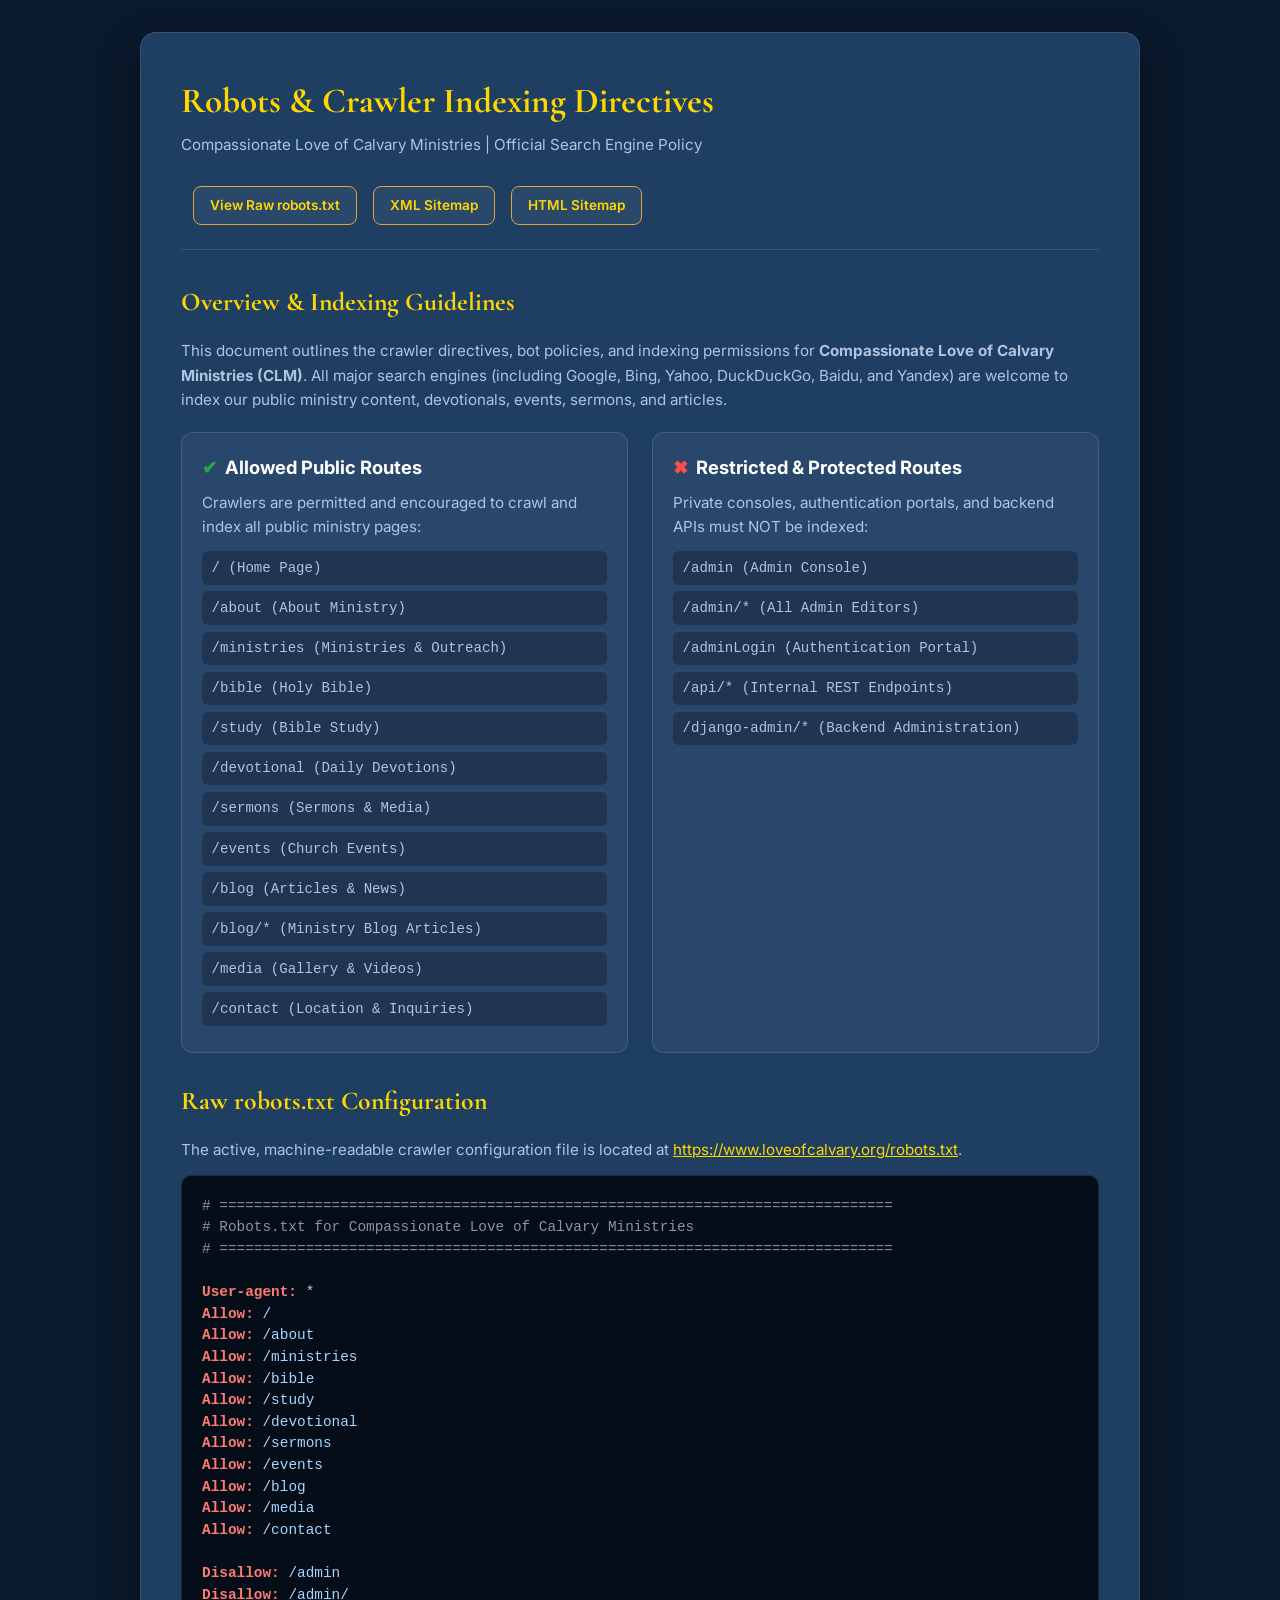
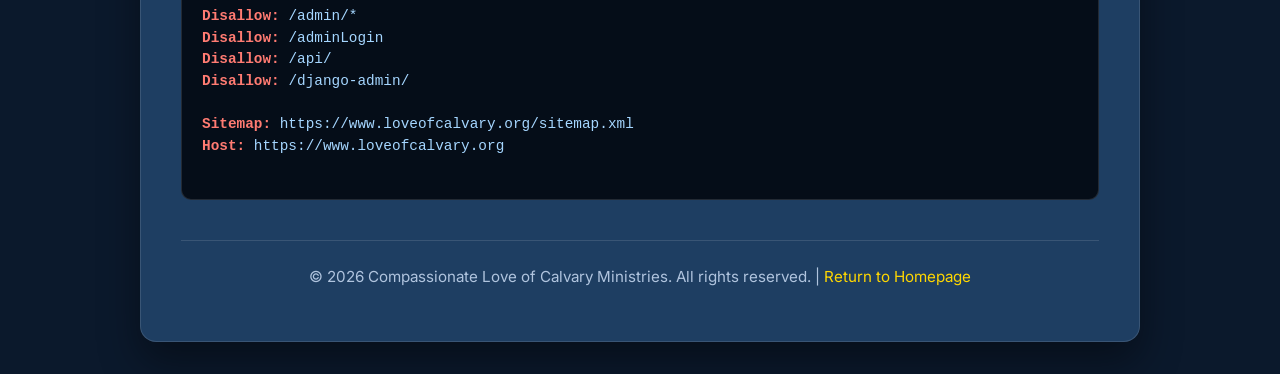
<file: public/robots.html>
<!DOCTYPE html>
<html lang="en" dir="ltr">
<head>
  <meta charset="UTF-8" />
  <meta name="viewport" content="width=device-width, initial-scale=1.0" />
  <title>Compassionate Love of Calvary Ministries</title>
  <meta name="description" content="Official Search Engine Bot Directives, Crawler Rules, and Indexing Policies for Compassionate Love of Calvary Ministries." />
  <meta name="robots" content="index, follow" />
  <link rel="canonical" href="https://www.loveofcalvary.org/robots.html" />
  <link rel="sitemap" type="application/xml" title="Sitemap" href="https://www.loveofcalvary.org/sitemap.xml"/>
  
  <!-- Google Fonts -->
  <link rel="preconnect" href="https://fonts.googleapis.com">
  <link rel="preconnect" href="https://fonts.gstatic.com" crossorigin>
  <link href="https://fonts.googleapis.com/css2?family=Cormorant+Garamond:wght@600;700&family=Inter:wght@400;500;600;700&display=swap" rel="stylesheet">

  <style>
    :root {
      --bg-primary: #0B192C;
      --bg-surface: #1E3E62;
      --bg-card: rgba(255, 255, 255, 0.05);
      --text-main: #FFFFFF;
      --text-muted: #B0C4DE;
      --gold-primary: #FFD700;
      --gold-accent: #E6A23C;
      --success: #28a745;
      --danger: #ff4d4f;
      --border-color: rgba(255, 255, 255, 0.12);
    }

    * {
      box-sizing: border-box;
      margin: 0;
      padding: 0;
    }

    body {
      font-family: 'Inter', -apple-system, BlinkMacSystemFont, 'Segoe UI', Roboto, sans-serif;
      background-color: var(--bg-primary);
      color: var(--text-main);
      line-height: 1.6;
      padding: 2rem 1rem;
    }

    .container {
      max-width: 1000px;
      margin: 0 auto;
      background: var(--bg-surface);
      border: 1px solid var(--border-color);
      border-radius: 16px;
      padding: 2.5rem;
      box-shadow: 0 20px 40px rgba(0, 0, 0, 0.4);
    }

    header {
      border-bottom: 1px solid var(--border-color);
      padding-bottom: 1.5rem;
      margin-bottom: 2rem;
      display: flex;
      justify-content: space-between;
      align-items: center;
      flex-wrap: wrap;
      gap: 1rem;
    }

    .brand h1 {
      font-family: 'Cormorant Garamond', Georgia, serif;
      font-size: 2.2rem;
      color: var(--gold-primary);
      margin-bottom: 0.25rem;
    }

    .brand p {
      color: var(--text-muted);
      font-size: 0.95rem;
    }

    .quick-links a {
      display: inline-block;
      margin-left: 0.75rem;
      padding: 0.5rem 1rem;
      background: var(--bg-card);
      border: 1px solid var(--gold-accent);
      color: var(--gold-primary);
      text-decoration: none;
      border-radius: 8px;
      font-size: 0.85rem;
      font-weight: 600;
      transition: all 0.2s ease;
    }

    .quick-links a:hover {
      background: var(--gold-primary);
      color: var(--bg-primary);
    }

    h2 {
      font-family: 'Cormorant Garamond', Georgia, serif;
      font-size: 1.6rem;
      color: var(--gold-primary);
      margin: 1.75rem 0 1rem;
    }

    p, li {
      color: var(--text-muted);
      font-size: 0.95rem;
      margin-bottom: 0.75rem;
    }

    .grid {
      display: grid;
      grid-template-columns: repeat(auto-fit, minmax(280px, 1fr));
      gap: 1.5rem;
      margin-top: 1.25rem;
    }

    .card {
      background: var(--bg-card);
      border: 1px solid var(--border-color);
      border-radius: 12px;
      padding: 1.25rem;
    }

    .card h3 {
      font-size: 1.15rem;
      margin-bottom: 0.5rem;
      display: flex;
      align-items: center;
      gap: 0.5rem;
    }

    .tag-allowed {
      color: var(--success);
      font-weight: 700;
    }

    .tag-disallowed {
      color: var(--danger);
      font-weight: 700;
    }

    ul.code-list {
      list-style-type: none;
      margin-top: 0.5rem;
    }

    ul.code-list li {
      font-family: monospace;
      background: rgba(0, 0, 0, 0.25);
      padding: 0.35rem 0.6rem;
      border-radius: 6px;
      margin-bottom: 0.4rem;
      font-size: 0.88rem;
    }

    pre.code-block {
      background: #050d18;
      border: 1px solid var(--border-color);
      border-radius: 10px;
      padding: 1.25rem;
      overflow-x: auto;
      font-family: monospace;
      font-size: 0.9rem;
      color: #79c0ff;
      line-height: 1.5;
    }

    .comment {
      color: #8b949e;
    }

    .directive {
      color: #ff7b72;
      font-weight: bold;
    }

    .value {
      color: #a5d6ff;
    }

    footer {
      margin-top: 2.5rem;
      padding-top: 1.5rem;
      border-top: 1px solid var(--border-color);
      text-align: center;
      font-size: 0.85rem;
      color: var(--text-muted);
    }

    footer a {
      color: var(--gold-primary);
      text-decoration: none;
    }
  </style>
</head>
<body>

  <div class="container">
    <header>
      <div class="brand">
        <h1>Robots &amp; Crawler Indexing Directives</h1>
        <p>Compassionate Love of Calvary Ministries | Official Search Engine Policy</p>
      </div>
      <div class="quick-links">
        <a href="/robots.txt" target="_blank">View Raw robots.txt</a>
        <a href="/sitemap.xml" target="_blank">XML Sitemap</a>
        <a href="/sitemap.html">HTML Sitemap</a>
      </div>
    </header>

    <section>
      <h2>Overview &amp; Indexing Guidelines</h2>
      <p>
        This document outlines the crawler directives, bot policies, and indexing permissions for <strong>Compassionate Love of Calvary Ministries (CLM)</strong>. All major search engines (including Google, Bing, Yahoo, DuckDuckGo, Baidu, and Yandex) are welcome to index our public ministry content, devotionals, events, sermons, and articles.
      </p>
    </section>

    <div class="grid">
      <div class="card">
        <h3><span class="tag-allowed">✔</span> Allowed Public Routes</h3>
        <p>Crawlers are permitted and encouraged to crawl and index all public ministry pages:</p>
        <ul class="code-list">
          <li><code>/ (Home Page)</code></li>
          <li><code>/about (About Ministry)</code></li>
          <li><code>/ministries (Ministries &amp; Outreach)</code></li>
          <li><code>/bible (Holy Bible)</code></li>
          <li><code>/study (Bible Study)</code></li>
          <li><code>/devotional (Daily Devotions)</code></li>
          <li><code>/sermons (Sermons &amp; Media)</code></li>
          <li><code>/events (Church Events)</code></li>
          <li><code>/blog (Articles &amp; News)</code></li>
          <li><code>/blog/* (Ministry Blog Articles)</code></li>
          <li><code>/media (Gallery &amp; Videos)</code></li>
          <li><code>/contact (Location &amp; Inquiries)</code></li>
        </ul>
      </div>

      <div class="card">
        <h3><span class="tag-disallowed">✖</span> Restricted &amp; Protected Routes</h3>
        <p>Private consoles, authentication portals, and backend APIs must NOT be indexed:</p>
        <ul class="code-list">
          <li><code>/admin (Admin Console)</code></li>
          <li><code>/admin/* (All Admin Editors)</code></li>
          <li><code>/adminLogin (Authentication Portal)</code></li>
          <li><code>/api/* (Internal REST Endpoints)</code></li>
          <li><code>/django-admin/* (Backend Administration)</code></li>
        </ul>
      </div>
    </div>

    <section>
      <h2>Raw robots.txt Configuration</h2>
      <p>The active, machine-readable crawler configuration file is located at <a href="/robots.txt" style="color: var(--gold-primary);">https://www.loveofcalvary.org/robots.txt</a>.</p>
      <pre class="code-block">
<span class="comment"># ==============================================================================</span>
<span class="comment"># Robots.txt for Compassionate Love of Calvary Ministries</span>
<span class="comment"># ==============================================================================</span>

<span class="directive">User-agent:</span> <span class="value">*</span>
<span class="directive">Allow:</span> <span class="value">/</span>
<span class="directive">Allow:</span> <span class="value">/about</span>
<span class="directive">Allow:</span> <span class="value">/ministries</span>
<span class="directive">Allow:</span> <span class="value">/bible</span>
<span class="directive">Allow:</span> <span class="value">/study</span>
<span class="directive">Allow:</span> <span class="value">/devotional</span>
<span class="directive">Allow:</span> <span class="value">/sermons</span>
<span class="directive">Allow:</span> <span class="value">/events</span>
<span class="directive">Allow:</span> <span class="value">/blog</span>
<span class="directive">Allow:</span> <span class="value">/media</span>
<span class="directive">Allow:</span> <span class="value">/contact</span>

<span class="directive">Disallow:</span> <span class="value">/admin</span>
<span class="directive">Disallow:</span> <span class="value">/admin/</span>
<span class="directive">Disallow:</span> <span class="value">/admin/*</span>
<span class="directive">Disallow:</span> <span class="value">/adminLogin</span>
<span class="directive">Disallow:</span> <span class="value">/api/</span>
<span class="directive">Disallow:</span> <span class="value">/django-admin/</span>

<span class="directive">Sitemap:</span> <span class="value">https://www.loveofcalvary.org/sitemap.xml</span>
<span class="directive">Host:</span> <span class="value">https://www.loveofcalvary.org</span>
      </pre>
    </section>

    <footer>
      <p>&copy; 2026 Compassionate Love of Calvary Ministries. All rights reserved. | <a href="/">Return to Homepage</a></p>
    </footer>
  </div>

</body>
</html>
</file>
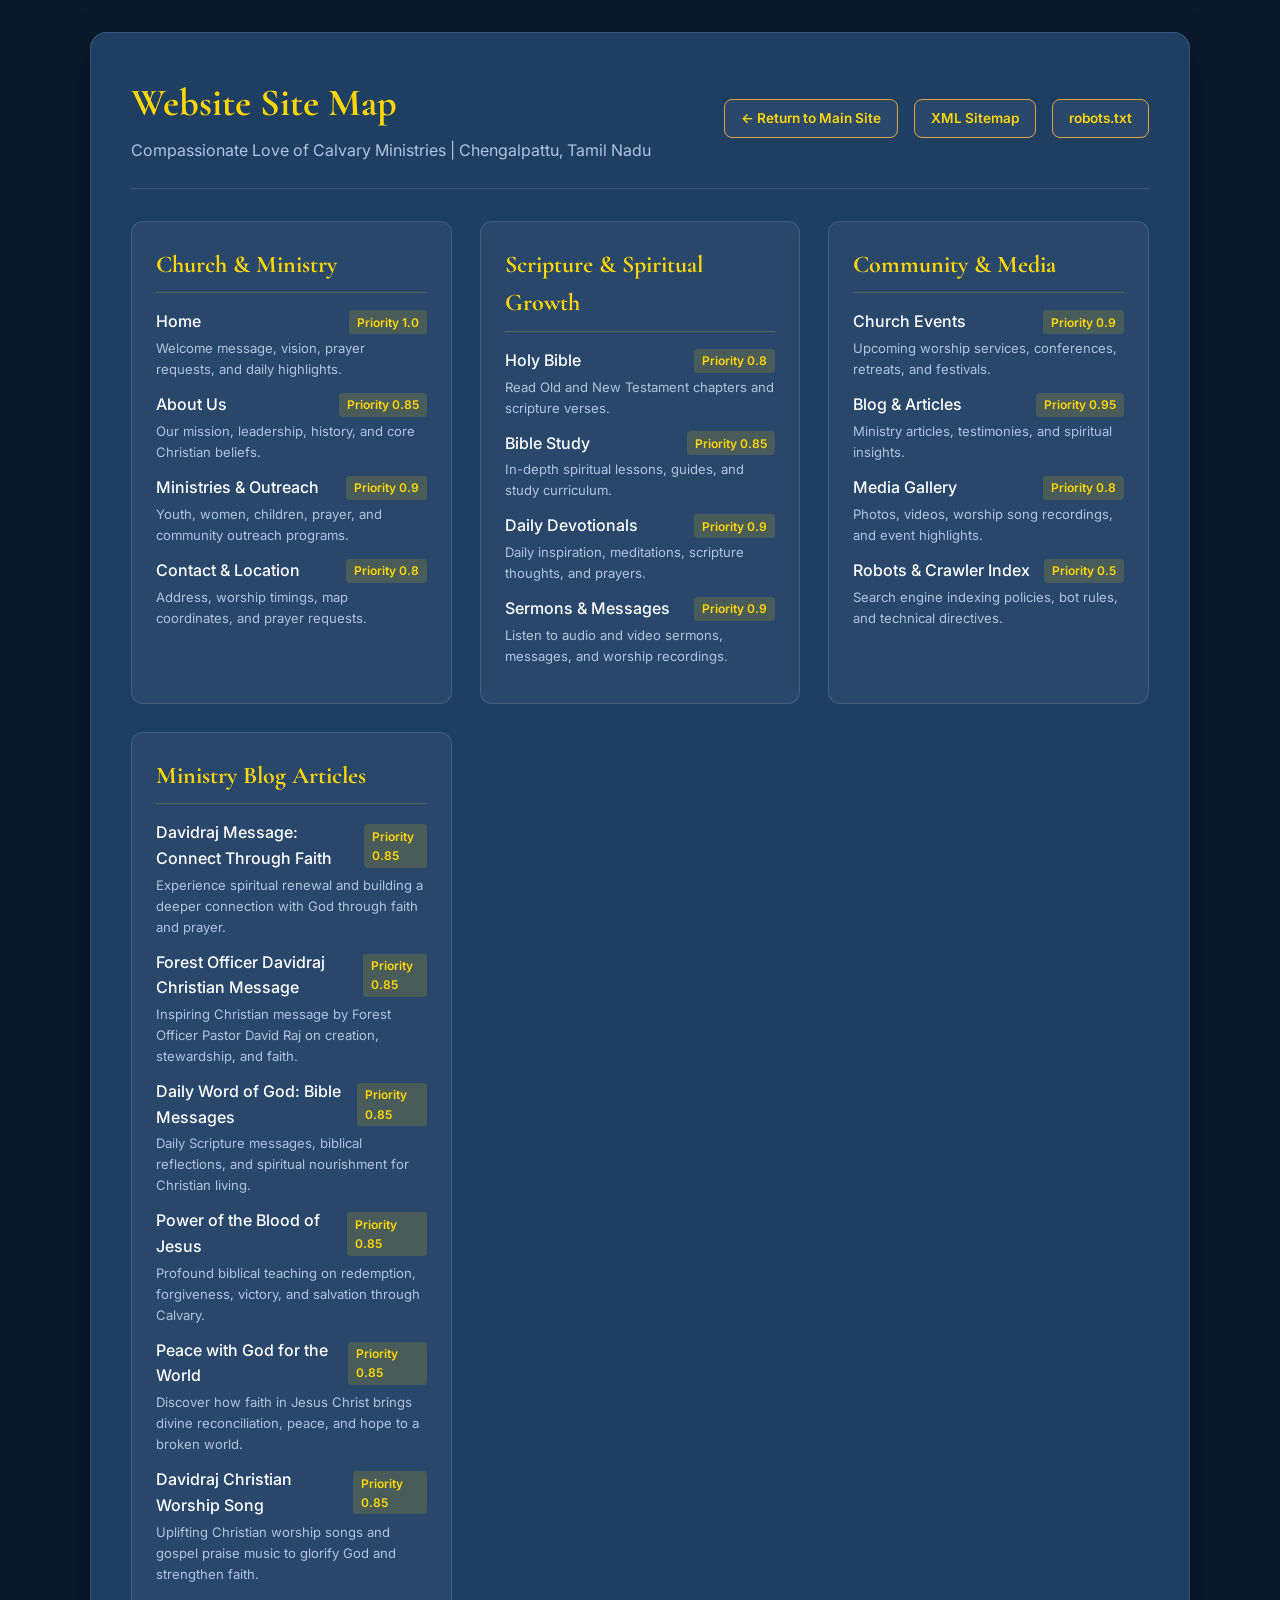
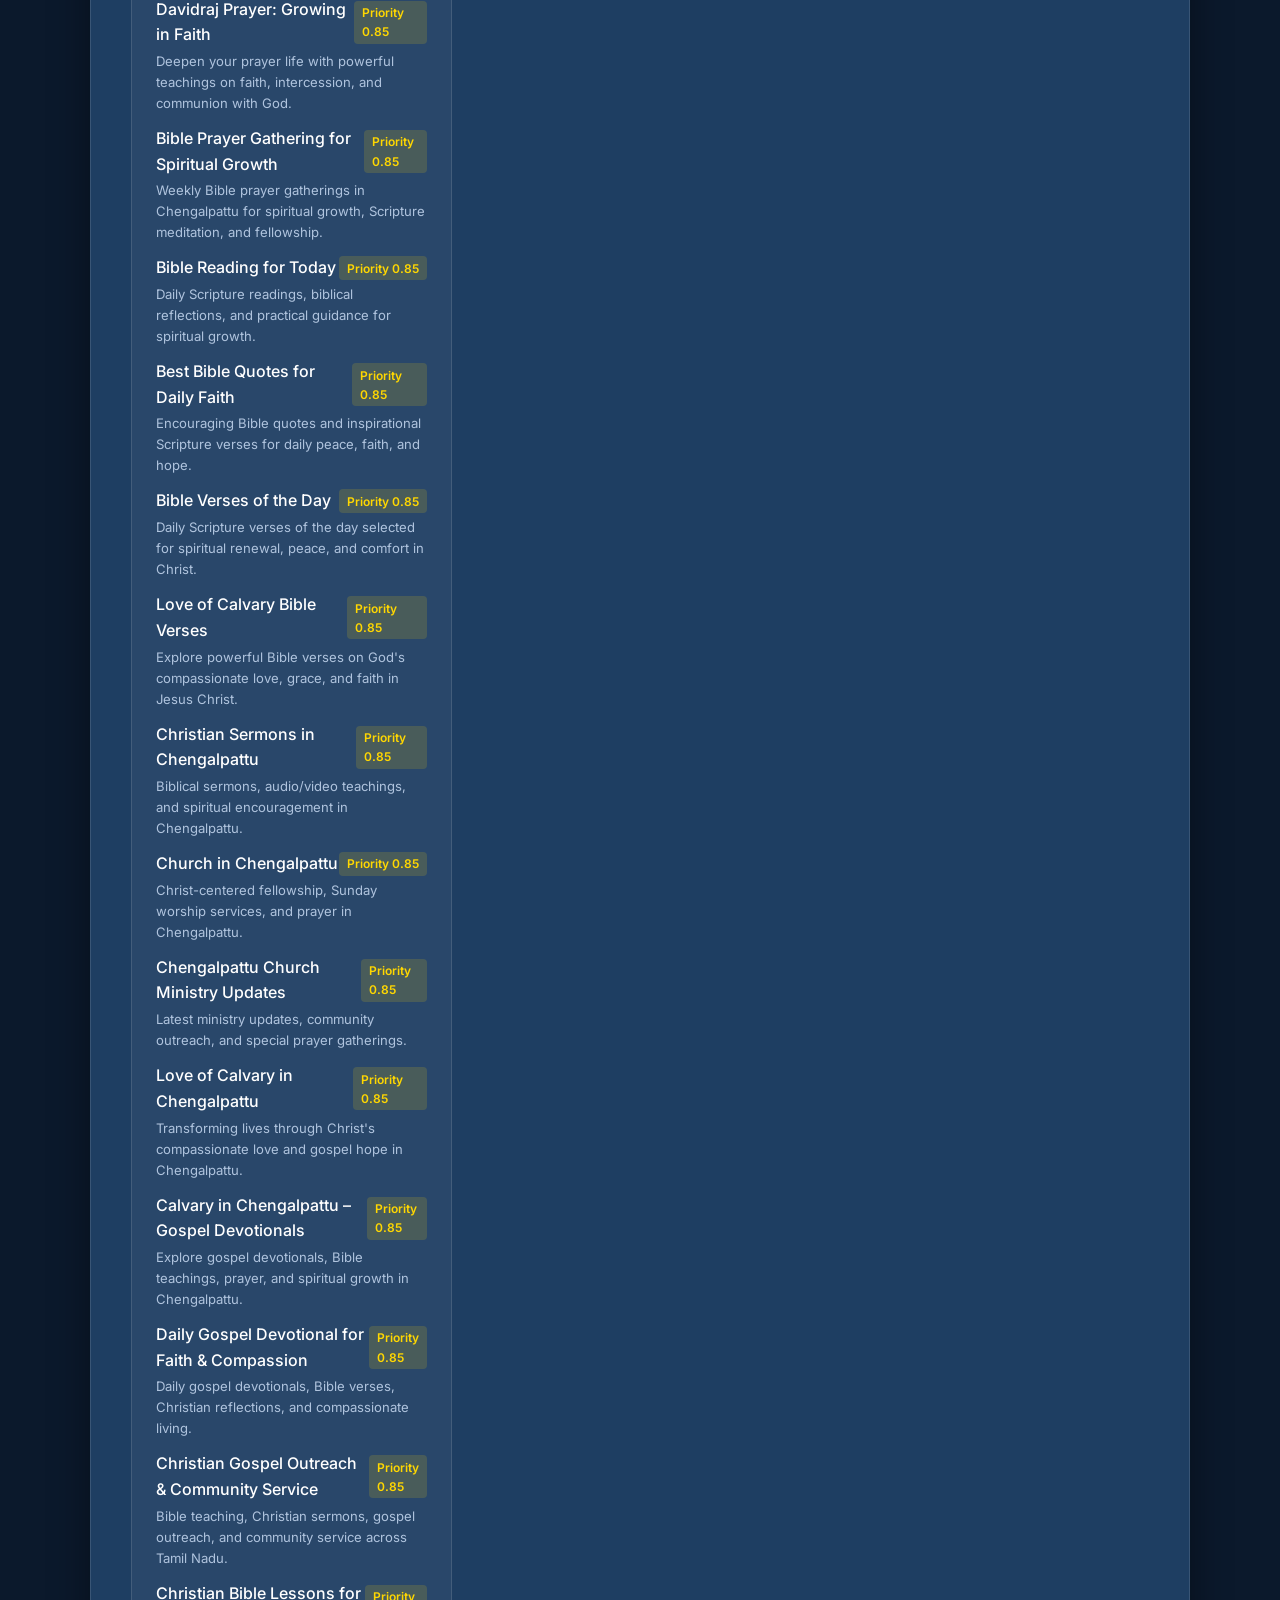
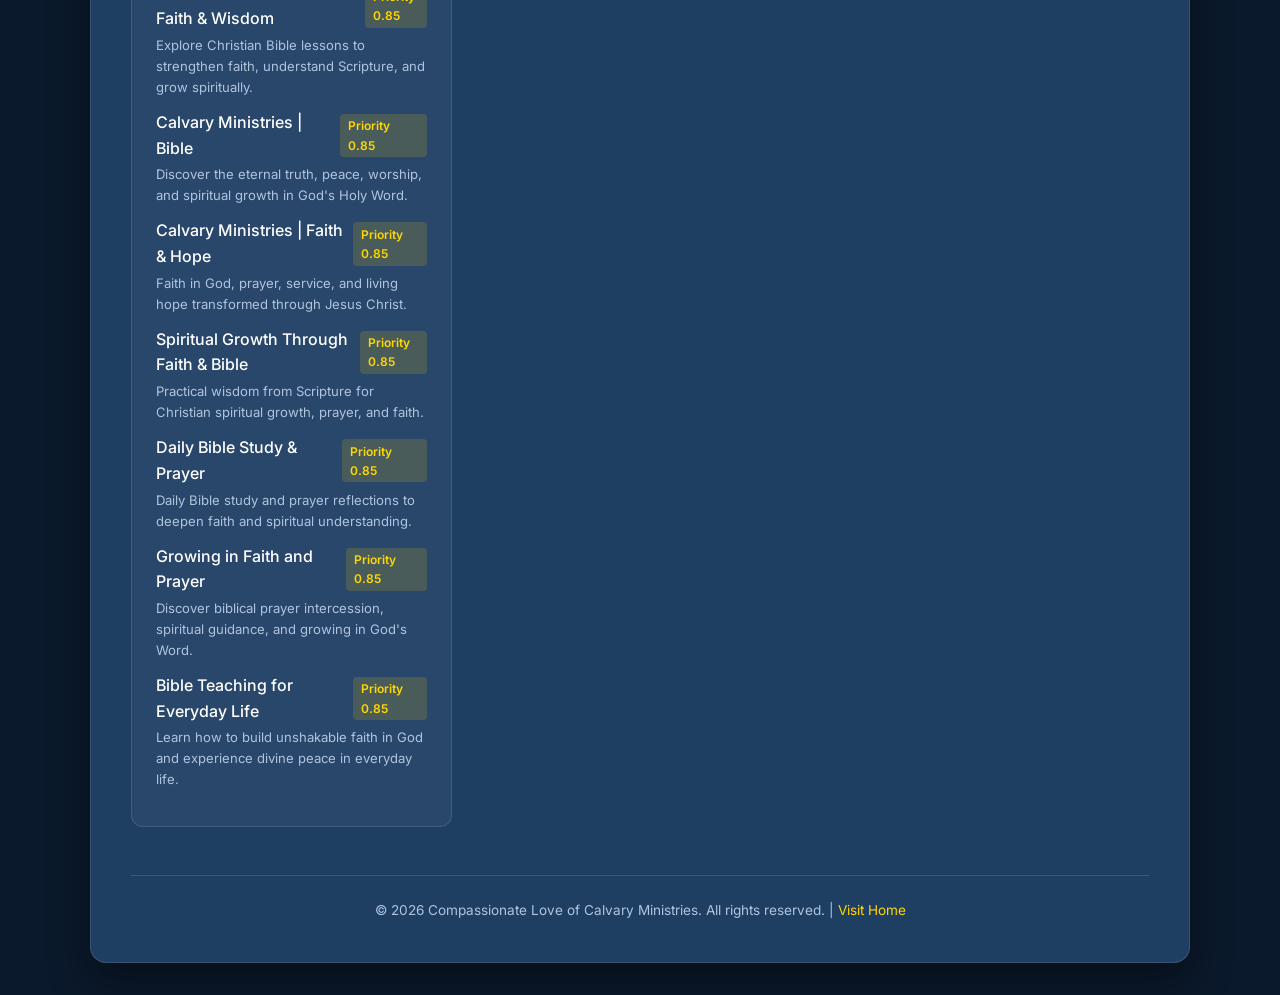
<file: public/sitemap.html>
<!DOCTYPE html>
<html lang="en" dir="ltr">
<head>
  <meta charset="UTF-8" />
  <meta name="viewport" content="width=device-width, initial-scale=1.0" />
  <title>Compassionate Love of Calvary Ministries</title>
  <meta name="description" content="Complete HTML Sitemap for Compassionate Love of Calvary Ministries. Explore all ministries, Bible studies, devotionals, sermons, events, and resources." />
  <meta name="robots" content="index, follow" />
  <link rel="canonical" href="https://www.loveofcalvary.org/sitemap.html" />
  <link rel="sitemap" type="application/xml" title="Sitemap" href="https://www.loveofcalvary.org/sitemap.xml" />
  
  <!-- Google Fonts -->
  <link rel="preconnect" href="https://fonts.googleapis.com">
  <link rel="preconnect" href="https://fonts.gstatic.com" crossorigin>
  <link href="https://fonts.googleapis.com/css2?family=Cormorant+Garamond:wght@600;700&family=Inter:wght@400;500;600;700&display=swap" rel="stylesheet">

  <style>
    :root {
      --bg-primary: #0B192C;
      --bg-surface: #1E3E62;
      --bg-card: rgba(255, 255, 255, 0.05);
      --text-main: #FFFFFF;
      --text-muted: #B0C4DE;
      --gold-primary: #FFD700;
      --gold-accent: #E6A23C;
      --border-color: rgba(255, 255, 255, 0.12);
    }

    * {
      box-sizing: border-box;
      margin: 0;
      padding: 0;
    }

    body {
      font-family: 'Inter', -apple-system, BlinkMacSystemFont, 'Segoe UI', Roboto, sans-serif;
      background-color: var(--bg-primary);
      color: var(--text-main);
      line-height: 1.6;
      padding: 2rem 1rem;
    }

    .container {
      max-width: 1100px;
      margin: 0 auto;
      background: var(--bg-surface);
      border: 1px solid var(--border-color);
      border-radius: 16px;
      padding: 2.5rem;
      box-shadow: 0 20px 40px rgba(0, 0, 0, 0.4);
    }

    header {
      border-bottom: 1px solid var(--border-color);
      padding-bottom: 1.5rem;
      margin-bottom: 2rem;
      display: flex;
      justify-content: space-between;
      align-items: center;
      flex-wrap: wrap;
      gap: 1rem;
    }

    .brand h1 {
      font-family: 'Cormorant Garamond', Georgia, serif;
      font-size: 2.4rem;
      color: var(--gold-primary);
      margin-bottom: 0.25rem;
    }

    .brand p {
      color: var(--text-muted);
      font-size: 1rem;
    }

    .quick-links a {
      display: inline-block;
      margin-left: 0.75rem;
      padding: 0.5rem 1rem;
      background: var(--bg-card);
      border: 1px solid var(--gold-accent);
      color: var(--gold-primary);
      text-decoration: none;
      border-radius: 8px;
      font-size: 0.85rem;
      font-weight: 600;
      transition: all 0.2s ease;
    }

    .quick-links a:hover {
      background: var(--gold-primary);
      color: var(--bg-primary);
    }

    .sitemap-grid {
      display: grid;
      grid-template-columns: repeat(auto-fit, minmax(300px, 1fr));
      gap: 1.75rem;
      margin-top: 2rem;
    }

    .category-card {
      background: var(--bg-card);
      border: 1px solid var(--border-color);
      border-radius: 12px;
      padding: 1.5rem;
      transition: transform 0.2s ease, border-color 0.2s ease;
    }

    .category-card:hover {
      transform: translateY(-3px);
      border-color: var(--gold-primary);
    }

    .category-card h2 {
      font-family: 'Cormorant Garamond', Georgia, serif;
      font-size: 1.5rem;
      color: var(--gold-primary);
      margin-bottom: 1rem;
      border-bottom: 1px solid rgba(255, 215, 0, 0.2);
      padding-bottom: 0.5rem;
    }

    .link-list {
      list-style-type: none;
    }

    .link-list li {
      margin-bottom: 0.75rem;
    }

    .link-list a {
      color: #FFFFFF;
      text-decoration: none;
      font-weight: 500;
      display: flex;
      justify-content: space-between;
      align-items: center;
      transition: color 0.2s ease;
    }

    .link-list a:hover {
      color: var(--gold-primary);
    }

    .link-desc {
      font-size: 0.82rem;
      color: var(--text-muted);
      display: block;
      margin-top: 0.2rem;
    }

    .badge {
      font-size: 0.75rem;
      background: rgba(255, 215, 0, 0.15);
      color: var(--gold-primary);
      padding: 0.15rem 0.5rem;
      border-radius: 4px;
      font-weight: 600;
    }

    footer {
      margin-top: 3rem;
      padding-top: 1.5rem;
      border-top: 1px solid var(--border-color);
      text-align: center;
      font-size: 0.85rem;
      color: var(--text-muted);
    }

    footer a {
      color: var(--gold-primary);
      text-decoration: none;
    }
  </style>
</head>
<body>

  <div class="container">
    <header>
      <div class="brand">
        <h1>Website Site Map</h1>
        <p>Compassionate Love of Calvary Ministries | Chengalpattu, Tamil Nadu</p>
      </div>
      <div class="quick-links">
        <a href="/">← Return to Main Site</a>
        <a href="/sitemap.xml" target="_blank">XML Sitemap</a>
        <a href="/robots.txt" target="_blank">robots.txt</a>
      </div>
    </header>

    <div class="sitemap-grid">
      <!-- Main Ministry Pages -->
      <div class="category-card">
        <h2>Church &amp; Ministry</h2>
        <ul class="link-list">
          <li>
            <a href="/">Home <span class="badge">Priority 1.0</span></a>
            <span class="link-desc">Welcome message, vision, prayer requests, and daily highlights.</span>
          </li>
          <li>
            <a href="/about">About Us <span class="badge">Priority 0.85</span></a>
            <span class="link-desc">Our mission, leadership, history, and core Christian beliefs.</span>
          </li>
          <li>
            <a href="/ministries">Ministries &amp; Outreach <span class="badge">Priority 0.9</span></a>
            <span class="link-desc">Youth, women, children, prayer, and community outreach programs.</span>
          </li>
          <li>
            <a href="/contact">Contact &amp; Location <span class="badge">Priority 0.8</span></a>
            <span class="link-desc">Address, worship timings, map coordinates, and prayer requests.</span>
          </li>
        </ul>
      </div>

      <!-- Spiritual Growth & Resources -->
      <div class="category-card">
        <h2>Scripture &amp; Spiritual Growth</h2>
        <ul class="link-list">
          <li>
            <a href="/bible">Holy Bible <span class="badge">Priority 0.8</span></a>
            <span class="link-desc">Read Old and New Testament chapters and scripture verses.</span>
          </li>
          <li>
            <a href="/study">Bible Study <span class="badge">Priority 0.85</span></a>
            <span class="link-desc">In-depth spiritual lessons, guides, and study curriculum.</span>
          </li>
          <li>
            <a href="/devotional">Daily Devotionals <span class="badge">Priority 0.9</span></a>
            <span class="link-desc">Daily inspiration, meditations, scripture thoughts, and prayers.</span>
          </li>
          <li>
            <a href="/sermons">Sermons &amp; Messages <span class="badge">Priority 0.9</span></a>
            <span class="link-desc">Listen to audio and video sermons, messages, and worship recordings.</span>
          </li>
        </ul>
      </div>

      <!-- Fellowship & Media -->
      <div class="category-card">
        <h2>Community &amp; Media</h2>
        <ul class="link-list">
          <li>
            <a href="/events">Church Events <span class="badge">Priority 0.9</span></a>
            <span class="link-desc">Upcoming worship services, conferences, retreats, and festivals.</span>
          </li>
          <li>
            <a href="/blog">Blog &amp; Articles <span class="badge">Priority 0.95</span></a>
            <span class="link-desc">Ministry articles, testimonies, and spiritual insights.</span>
          </li>
          <li>
            <a href="/media">Media Gallery <span class="badge">Priority 0.8</span></a>
            <span class="link-desc">Photos, videos, worship song recordings, and event highlights.</span>
          </li>
          <li>
            <a href="/robots.html">Robots &amp; Crawler Index <span class="badge">Priority 0.5</span></a>
            <span class="link-desc">Search engine indexing policies, bot rules, and technical directives.</span>
          </li>
        </ul>
      </div>

      <!-- Ministry Blog Articles (Google Indexing & Search Crawling) -->
      <div class="category-card">
        <h2>Ministry Blog Articles</h2>
        <ul class="link-list">
          <li>
            <a href="/blog/davidraj-message-connect-through-faith-and-prayer/">Davidraj Message: Connect Through Faith <span class="badge">Priority 0.85</span></a>
            <span class="link-desc">Experience spiritual renewal and building a deeper connection with God through faith and prayer.</span>
          </li>
          <li>
            <a href="/blog/forest-officer-davidraj-christian-message/">Forest Officer Davidraj Christian Message <span class="badge">Priority 0.85</span></a>
            <span class="link-desc">Inspiring Christian message by Forest Officer Pastor David Raj on creation, stewardship, and faith.</span>
          </li>
          <li>
            <a href="/blog/daily-word-of-god-bible-messages/">Daily Word of God: Bible Messages <span class="badge">Priority 0.85</span></a>
            <span class="link-desc">Daily Scripture messages, biblical reflections, and spiritual nourishment for Christian living.</span>
          </li>
          <li>
            <a href="/blog/power-of-the-blood-of-jesus-in-christian-faith/">Power of the Blood of Jesus <span class="badge">Priority 0.85</span></a>
            <span class="link-desc">Profound biblical teaching on redemption, forgiveness, victory, and salvation through Calvary.</span>
          </li>
          <li>
            <a href="/blog/peace-to-the-god-for-the-world-through-faith/">Peace with God for the World <span class="badge">Priority 0.85</span></a>
            <span class="link-desc">Discover how faith in Jesus Christ brings divine reconciliation, peace, and hope to a broken world.</span>
          </li>
          <li>
            <a href="/blog/davidraj-christian-worship-song/">Davidraj Christian Worship Song <span class="badge">Priority 0.85</span></a>
            <span class="link-desc">Uplifting Christian worship songs and gospel praise music to glorify God and strengthen faith.</span>
          </li>
          <li>
            <a href="/blog/davidraj-prayer-growing-in-faith-through-prayer/">Davidraj Prayer: Growing in Faith <span class="badge">Priority 0.85</span></a>
            <span class="link-desc">Deepen your prayer life with powerful teachings on faith, intercession, and communion with God.</span>
          </li>
          <li>
            <a href="/blog/bible-prayer-gathering-for-spiritual-growth-and-faith/">Bible Prayer Gathering for Spiritual Growth <span class="badge">Priority 0.85</span></a>
            <span class="link-desc">Weekly Bible prayer gatherings in Chengalpattu for spiritual growth, Scripture meditation, and fellowship.</span>
          </li>
          <li>
            <a href="/blog/bible-reading-for-today-spiritual-growth-and-faith/">Bible Reading for Today <span class="badge">Priority 0.85</span></a>
            <span class="link-desc">Daily Scripture readings, biblical reflections, and practical guidance for spiritual growth.</span>
          </li>
          <li>
            <a href="/blog/best-bible-quotes-for-daily-faith-and-inspiration/">Best Bible Quotes for Daily Faith <span class="badge">Priority 0.85</span></a>
            <span class="link-desc">Encouraging Bible quotes and inspirational Scripture verses for daily peace, faith, and hope.</span>
          </li>
          <li>
            <a href="/blog/bible-verses-of-the-day/">Bible Verses of the Day <span class="badge">Priority 0.85</span></a>
            <span class="link-desc">Daily Scripture verses of the day selected for spiritual renewal, peace, and comfort in Christ.</span>
          </li>
          <li>
            <a href="/blog/love-of-calvary-bible-verses/">Love of Calvary Bible Verses <span class="badge">Priority 0.85</span></a>
            <span class="link-desc">Explore powerful Bible verses on God's compassionate love, grace, and faith in Jesus Christ.</span>
          </li>
          <li>
            <a href="/blog/christian-sermons-in-chengalpattu/">Christian Sermons in Chengalpattu <span class="badge">Priority 0.85</span></a>
            <span class="link-desc">Biblical sermons, audio/video teachings, and spiritual encouragement in Chengalpattu.</span>
          </li>
          <li>
            <a href="/blog/church-in-chengalpattu/">Church in Chengalpattu <span class="badge">Priority 0.85</span></a>
            <span class="link-desc">Christ-centered fellowship, Sunday worship services, and prayer in Chengalpattu.</span>
          </li>
          <li>
            <a href="/blog/chengalpattu-church-ministry-updates/">Chengalpattu Church Ministry Updates <span class="badge">Priority 0.85</span></a>
            <span class="link-desc">Latest ministry updates, community outreach, and special prayer gatherings.</span>
          </li>
          <li>
            <a href="/blog/love-of-calvary-in-chengalpattu/">Love of Calvary in Chengalpattu <span class="badge">Priority 0.85</span></a>
            <span class="link-desc">Transforming lives through Christ's compassionate love and gospel hope in Chengalpattu.</span>
          </li>
          <li>
            <a href="/blog/calvary-in-chengalpattu-gospel-devotionals-for-faith-and-spiritual-growth/">Calvary in Chengalpattu – Gospel Devotionals <span class="badge">Priority 0.85</span></a>
            <span class="link-desc">Explore gospel devotionals, Bible teachings, prayer, and spiritual growth in Chengalpattu.</span>
          </li>
          <li>
            <a href="/blog/daily-gospel-devotional-for-faith-best-bible-and-compassion/">Daily Gospel Devotional for Faith &amp; Compassion <span class="badge">Priority 0.85</span></a>
            <span class="link-desc">Daily gospel devotionals, Bible verses, Christian reflections, and compassionate living.</span>
          </li>
          <li>
            <a href="/blog/christian-gospel-outreach-for-faith-hope-and-community-service/">Christian Gospel Outreach &amp; Community Service <span class="badge">Priority 0.85</span></a>
            <span class="link-desc">Bible teaching, Christian sermons, gospel outreach, and community service across Tamil Nadu.</span>
          </li>
          <li>
            <a href="/blog/christian-bible-lessons-for-faith-wisdom-and-justice/">Christian Bible Lessons for Faith &amp; Wisdom <span class="badge">Priority 0.85</span></a>
            <span class="link-desc">Explore Christian Bible lessons to strengthen faith, understand Scripture, and grow spiritually.</span>
          </li>
          <li>
            <a href="/blog/compassionate-love-of-calvary-ministries-bible/">Calvary Ministries | Bible <span class="badge">Priority 0.85</span></a>
            <span class="link-desc">Discover the eternal truth, peace, worship, and spiritual growth in God's Holy Word.</span>
          </li>
          <li>
            <a href="/blog/compassionate-love-of-calvary-ministries-faith-hope/">Calvary Ministries | Faith &amp; Hope <span class="badge">Priority 0.85</span></a>
            <span class="link-desc">Faith in God, prayer, service, and living hope transformed through Jesus Christ.</span>
          </li>
          <li>
            <a href="/blog/christian-spiritual-growth-faith-bible/">Spiritual Growth Through Faith &amp; Bible <span class="badge">Priority 0.85</span></a>
            <span class="link-desc">Practical wisdom from Scripture for Christian spiritual growth, prayer, and faith.</span>
          </li>
          <li>
            <a href="/blog/daily-bible-study-spiritual-growth/">Daily Bible Study &amp; Prayer <span class="badge">Priority 0.85</span></a>
            <span class="link-desc">Daily Bible study and prayer reflections to deepen faith and spiritual understanding.</span>
          </li>
          <li>
            <a href="/blog/growing-in-faith-and-prayer-through-gods-word/">Growing in Faith and Prayer <span class="badge">Priority 0.85</span></a>
            <span class="link-desc">Discover biblical prayer intercession, spiritual guidance, and growing in God's Word.</span>
          </li>
          <li>
            <a href="/blog/bible-teaching-for-stronger-faith-and-everyday-life/">Bible Teaching for Everyday Life <span class="badge">Priority 0.85</span></a>
            <span class="link-desc">Learn how to build unshakable faith in God and experience divine peace in everyday life.</span>
          </li>
        </ul>
      </div>
    </div>

    <footer>
      <p>&copy; 2026 Compassionate Love of Calvary Ministries. All rights reserved. | <a href="/">Visit Home</a></p>
    </footer>
  </div>

</body>
</html>
</file>
